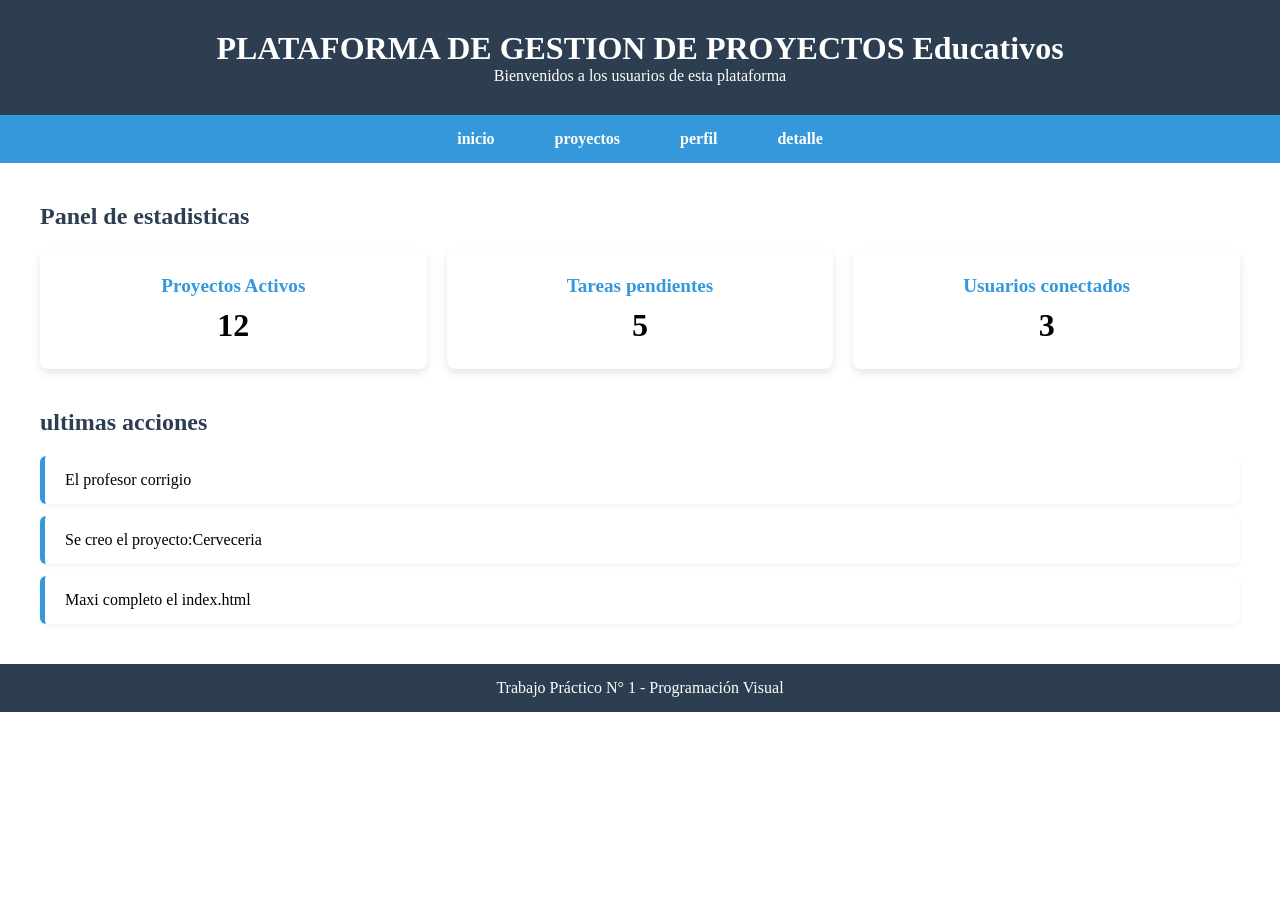
<file: index.html>
<!doctype html>
<html lang="es">
  <head>
    <meta charset="UTF-8" />
    <meta name="viewport" content="width=device-width, initial-scale=1.0" />
    <title>gestion de proyectos</title>
    <link rel="stylesheet" href="assets/css/index.css" />
  </head>
  <body class="contenedor">
    <header class="encabezado-principal">
      <h1>PLATAFORMA DE GESTION DE PROYECTOS Educativos</h1>
      <p>Bienvenidos a los usuarios de esta plataforma</p>
    </header>
    <nav class="barra-navegacion">
      <ul class="menu-enlaces">
        <li><a href="index.html">inicio</a></li>
        <li><a href="proyectos.html">proyectos</a></li>
        <li><a href="perfil.html">perfil</a></li>
        <li><a href="detalle.html">detalle</a></li>
      </ul>
    </nav>
    <main class="contenido-principal">
      <section class="seccion-estadisticas">
        <h2>Panel de estadisticas</h2>
        <div class="contenedor-tarjetas">
          <article class="tarjeta-dato">
            <h3>Proyectos Activos</h3>
            <p>12</p>
          </article>
          <article class="tarjeta-dato">
            <h3>Tareas pendientes</h3>
            <p>5</p>
          </article>
          <article class="tarjeta-dato">
            <h3>Usuarios conectados</h3>
            <p>3</p>
          </article>
        </div>
      </section>

      <section class="seccion-novedades">
        <h2>ultimas acciones</h2>
        <ul class="lista-novedades">
          <li>El profesor corrigio</li>
          <li>Se creo el proyecto:Cerveceria</li>
          <li>Maxi completo el index.html</li>
        </ul>
      </section>
    </main>
    <footer class="pie-pagina">
      <p>Trabajo Práctico N° 1 - Programación Visual</p>
    </footer>
  </body>
</html>
</file>
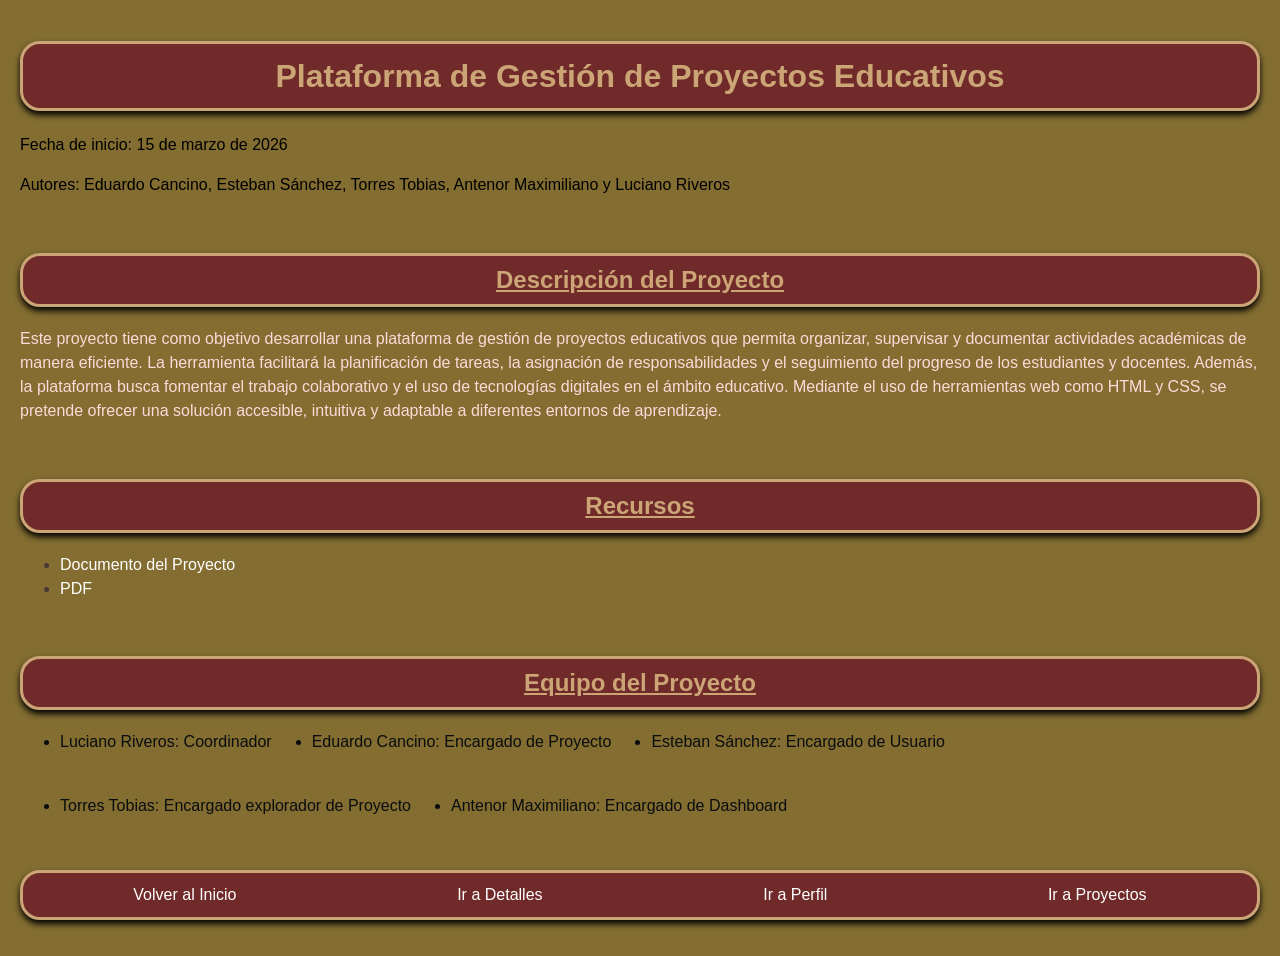
<file: detalle.html>
<!doctype html>
<html lang="es">
  <head>
    <meta charset="UTF-8" />
    <meta name="viewport" content="width=device-width, initial-scale=1.0" />
    <link rel="stylesheet" href="./assets/detalle.css" />

    <title>Detalle del Proyecto</title>

    <style>
      h2 {
        text-decoration: underline;
      }
    </style>
  </head>

  <body>
    <header id="titulo">
      <h1>Plataforma de Gestión de Proyectos Educativos</h1>

      <p id="fecha">Fecha de inicio: 15 de marzo de 2026</p>
      <p>
        Autores: Eduardo Cancino, Esteban Sánchez, Torres Tobias, Antenor
        Maximiliano y Luciano Riveros
      </p>
    </header>

    <section class="parrafo">
      <h2>Descripción del Proyecto</h2>
      <p>
        Este proyecto tiene como objetivo desarrollar una plataforma de gestión
        de proyectos educativos que permita organizar, supervisar y documentar
        actividades académicas de manera eficiente. La herramienta facilitará la
        planificación de tareas, la asignación de responsabilidades y el
        seguimiento del progreso de los estudiantes y docentes. Además, la
        plataforma busca fomentar el trabajo colaborativo y el uso de
        tecnologías digitales en el ámbito educativo. Mediante el uso de
        herramientas web como HTML y CSS, se pretende ofrecer una solución
        accesible, intuitiva y adaptable a diferentes entornos de aprendizaje.
      </p>
    </section>

    <section>
      <h2>Recursos</h2>
      <ul class="recursos">
        <li>
          <a
            href="assets/Aprendizaje_basado_en_Proyectos_Digitales_para_el_.pdf"
            >Documento del Proyecto</a
          >
        </li>
        <li>
          <a
            href="https://drive.google.com/file/d/1jgj-io_L6Bb_QjmhsaKeeF_oqvUa2igE/view"
            >PDF</a
          >
        </li>
      </ul>
    </section>

    <section>
      <h2>Equipo del Proyecto</h2>
      <ul class="integrantes">
        <li>Luciano Riveros: Coordinador</li>
        <li>Eduardo Cancino: Encargado de Proyecto</li>
        <li>Esteban Sánchez: Encargado de Usuario</li>
        <li>Torres Tobias: Encargado explorador de Proyecto</li>
        <li>Antenor Maximiliano: Encargado de Dashboard</li>
      </ul>
    </section>

    <nav>
      <ul class="menu">
        <li><a href="index.html">Volver al Inicio</a></li>
        <li><a href="detalle.html">Ir a Detalles</a></li>
        <li><a href="perfil.html">Ir a Perfil</a></li>
        <li><a href="proyectos.html">Ir a Proyectos</a></li>
      </ul>
    </nav>
  </body>
</html>
</file>
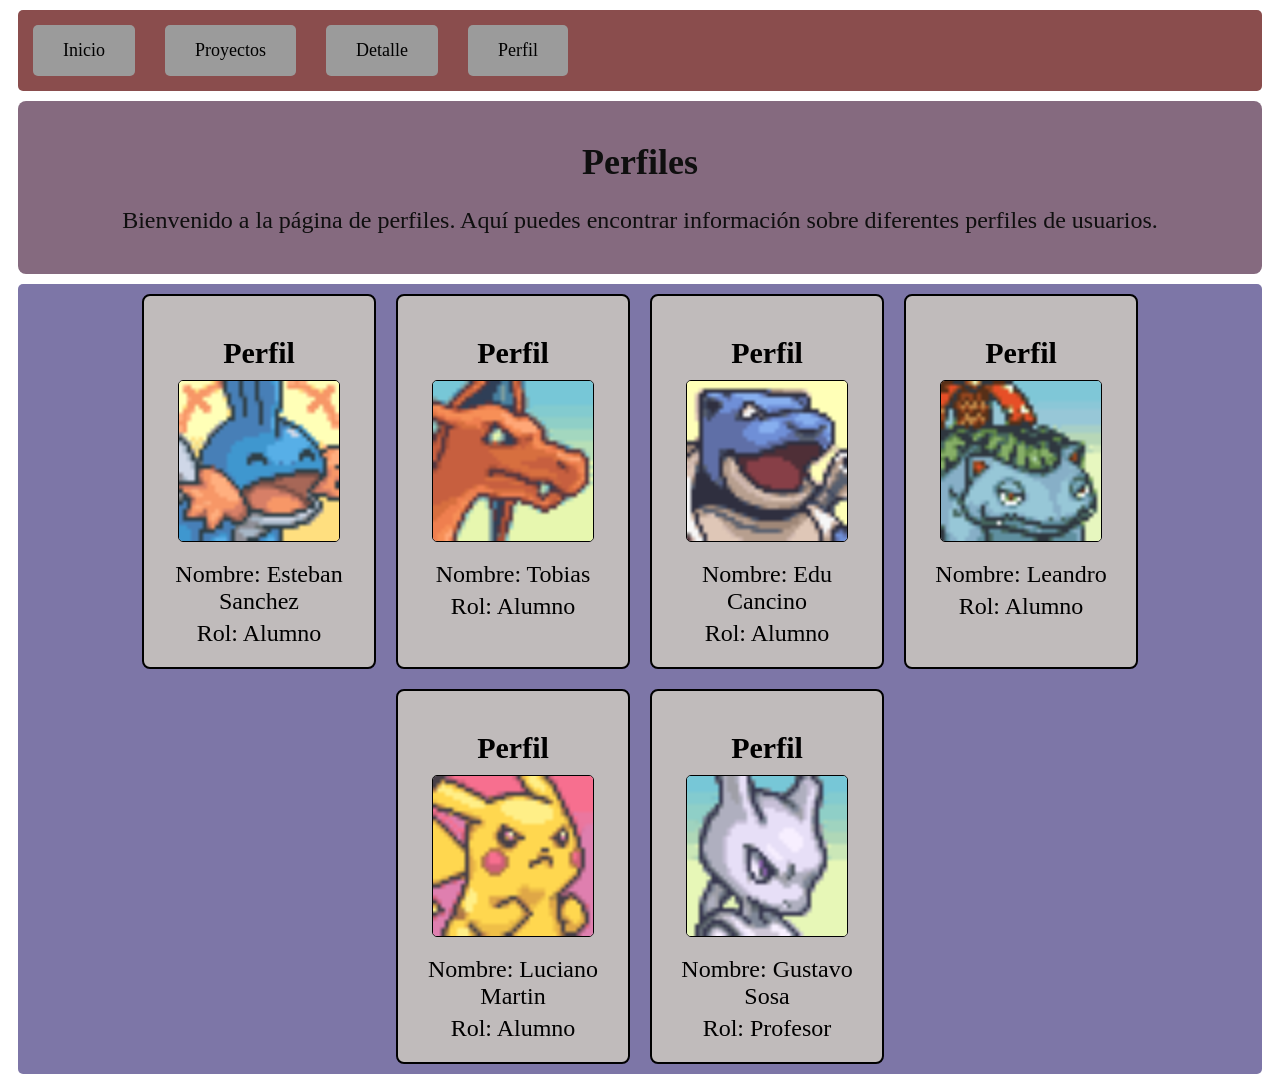
<file: perfil.html>
<!doctype html>
<html lang="en">
  <head>
    <meta charset="UTF-8" />
    <meta name="viewport" content="width=device-width, initial-scale=1.0" />
    <title>perfiles</title>
    <link rel="stylesheet" href="assets/css/perfil.css" />
</head>
<body>
     <!-- nav -->
      <nav class="menu">
        <ul>
            <li><a href="index.html">Inicio</a></li>
            <li><a href="proyectos.html">Proyectos</a></li>
            <li><a href="detalle.html">Detalle</a></li>
            <li><a href="perfil.html">Perfil</a></li>
        </ul>
      </nav>

     <!-- perfiles -->
      <div id="encabezado">
         <h1 id="TituloPerfil">Perfiles</h1>
         <p id="parrafo1">Bienvenido a la página de perfiles. Aquí puedes encontrar información sobre diferentes perfiles de usuarios.</p>
      </div>
    
    <div class="contenedorperfiles">
     
     <div class="perfil">   
      <h2>Perfil</h2>
      <img src="/assets/img/perfil1.png" alt="imagen de perfil">
      <p>Nombre: Esteban Sanchez</p>
      <p>Rol: Alumno</p>
     </div>
      <div class="perfil">
      <h2>Perfil </h2>
      <img src="/assets/img/perfil2.png" alt="imagen de perfil">
      <p>Nombre: Tobias</p>
      <p>Rol: Alumno</p>
     </div>
     <div class="perfil">
      <h2>Perfil </h2>
      <img src="/assets/img/perfil3.png" alt="imagen de perfil">
      <p>Nombre: Edu Cancino</p>
      <p>Rol: Alumno</p>
     </div>
     <div class="perfil">
      <h2>Perfil </h2>
      <img src="/assets/img/perfil4.png" alt="imagen de perfil">
      <p>Nombre: Leandro</p>
      <p>Rol: Alumno</p>
     </div>

     <div class="perfil">
      <h2>Perfil </h2>
      <img src="/assets/img/perfil5.png" alt="imagen de perfil">
      <p>Nombre: Luciano Martin</p>
      <p>Rol: Alumno</p>
     </div>

     <div class="perfil">
      <h2>Perfil </h2>
      <img src="/assets/img/perfil6.png" alt="imagen de perfil">
      <p>Nombre: Gustavo Sosa</p>
      <p>Rol: Profesor</p>
     </div>

    
      
    </body>
</html>
</file>
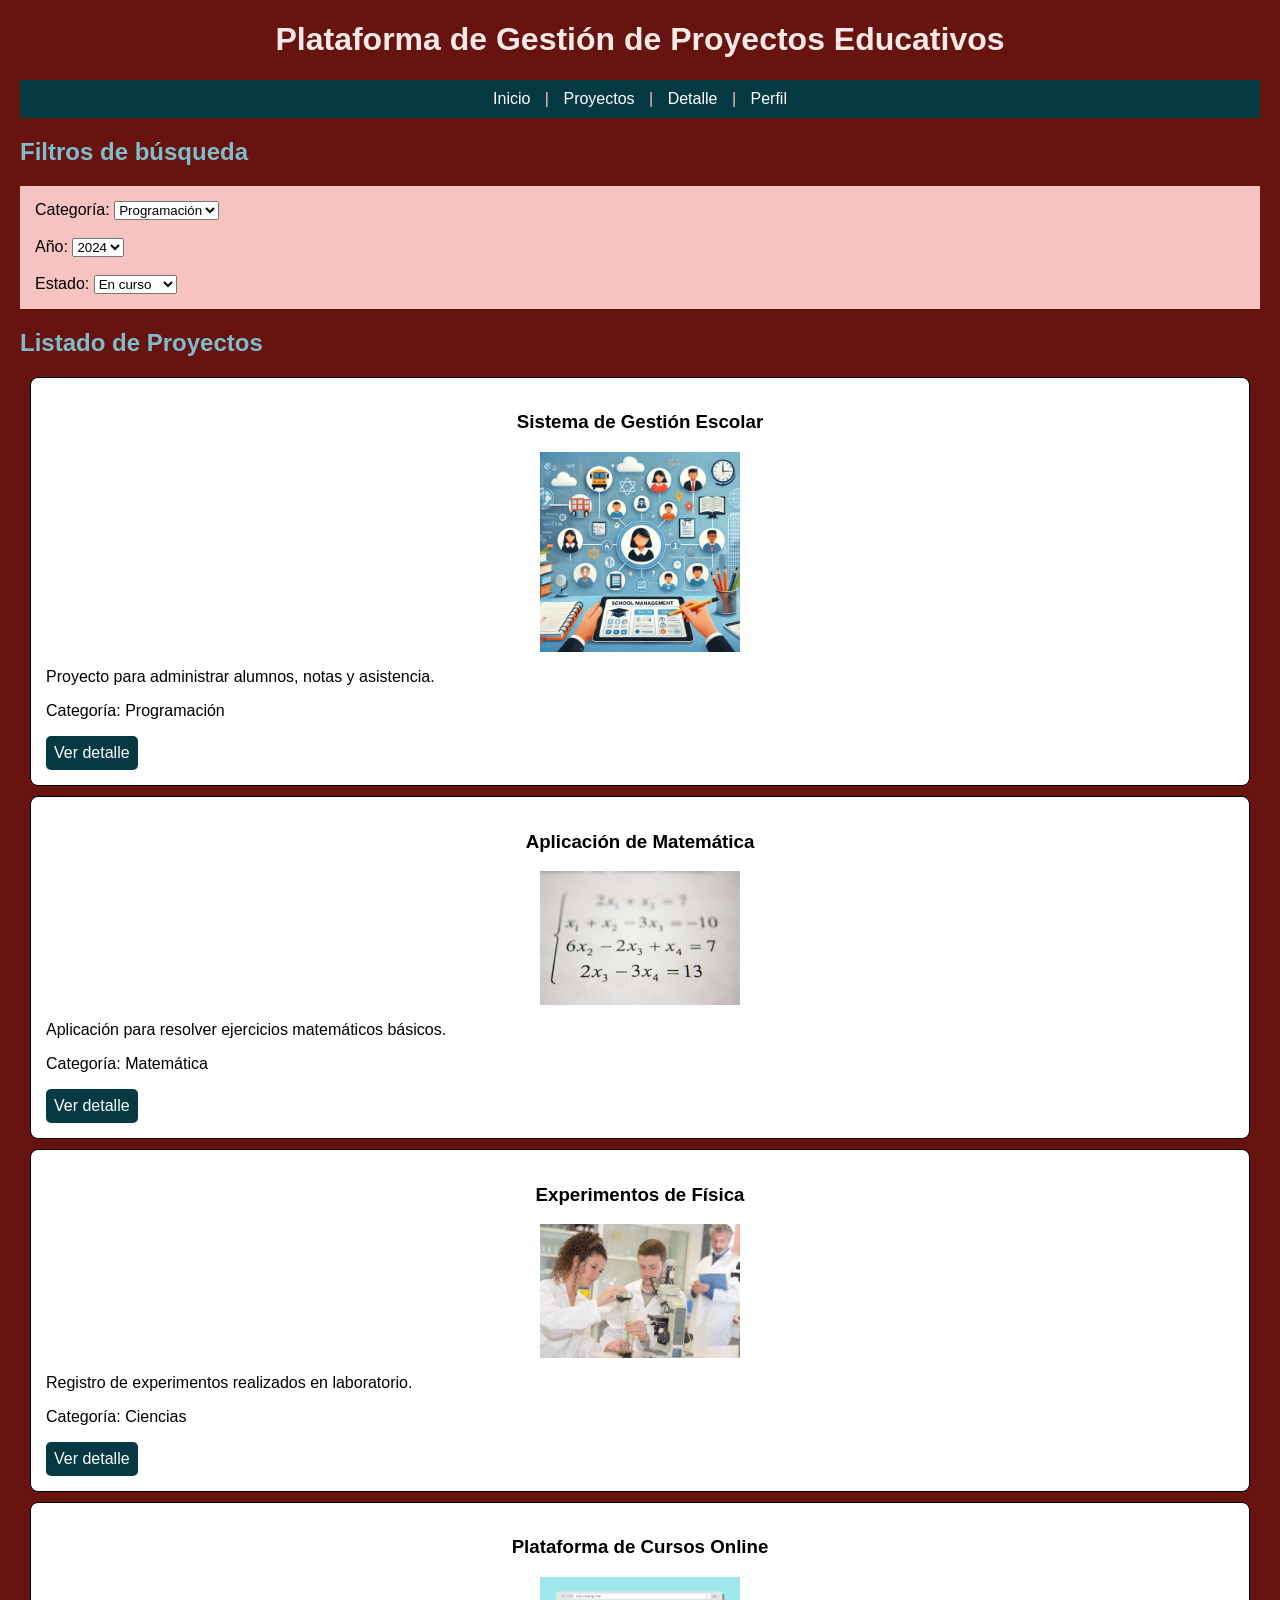
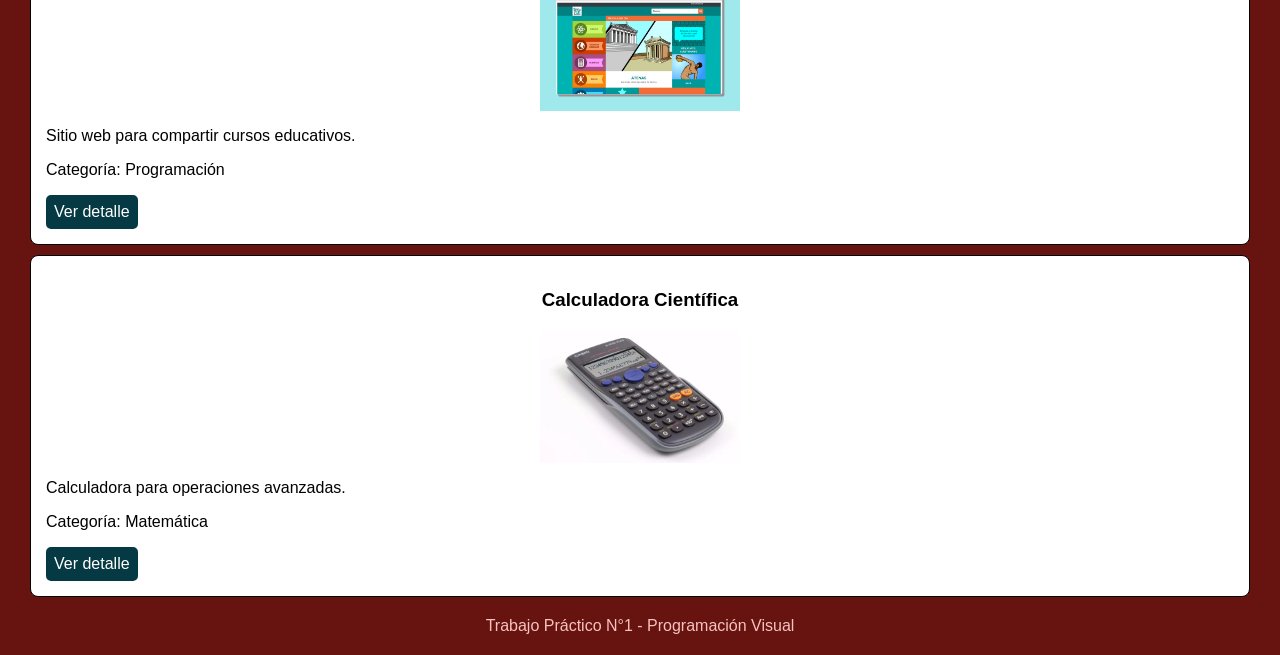
<file: proyectos.html>
<!doctype html>
<html lang="es">
  <head>
    <meta charset="UTF-8" />
    <title>Explorador de Proyectos</title>
    <link rel="stylesheet" href="assets/css/proyectos.css" />
  </head>
  <body>
    <header>
      <h1>Plataforma de Gestión de Proyectos Educativos</h1>
      <nav>
        <a href="index.html">Inicio</a> |
        <a href="proyectos.html">Proyectos</a> |
        <a href="detalle.html">Detalle</a> |
        <a href="perfil.html">Perfil</a>
      </nav>
    </header>

    <main>
      <section>
        <h2>Filtros de búsqueda</h2>

        <aside>
          <form>
            <label>Categoría:</label>
            <select>
              <option>Programación</option>
              <option>Matemática</option>
              <option>Ciencias</option>
            </select>
            <br /><br />

            <label>Año:</label>
            <select>
              <option>2024</option>
              <option>2025</option>
              <option>2026</option>
            </select>
            <br /><br />

            <label>Estado:</label>
            <select>
              <option>En curso</option>
              <option>Finalizado</option>
            </select>
          </form>
        </aside>
      </section>

      <section>
        <h2>Listado de Proyectos</h2>

        <article>
          <h3>Sistema de Gestión Escolar</h3>
          <img src="assets/img/1.webp" alt="Sistema de gestion escolar" />
          <p>Proyecto para administrar alumnos, notas y asistencia.</p>
          <p>Categoría: Programación</p>
          <a href="detalle.html">Ver detalle</a>
        </article>

        <article>
          <h3>Aplicación de Matemática</h3>
          <img src="assets/img/2.jpg" alt="Aplicacion de matematicaS" />
          <p>Aplicación para resolver ejercicios matemáticos básicos.</p>
          <p>Categoría: Matemática</p>
          <a href="detalle.html">Ver detalle</a>
        </article>

        <article>
          <h3>Experimentos de Física</h3>
          <img src="assets/img/3.jpg" alt="Experimentos de fisica" />
          <p>Registro de experimentos realizados en laboratorio.</p>
          <p>Categoría: Ciencias</p>
          <a href="detalle.html">Ver detalle</a>
        </article>

        <article>
          <h3>Plataforma de Cursos Online</h3>
          <img src="assets/img/4.webp" alt="Plataforma de cursos online" />
          <p>Sitio web para compartir cursos educativos.</p>
          <p>Categoría: Programación</p>
          <a href="detalle.html">Ver detalle</a>
        </article>

        <article>
          <h3>Calculadora Científica</h3>
          <img src="assets/img/5.jpg" alt="Calculadora Científica" />
          <p>Calculadora para operaciones avanzadas.</p>
          <p>Categoría: Matemática</p>
          <a href="detalle.html">Ver detalle</a>
        </article>
      </section>
    </main>

    <footer>
      <p>Trabajo Práctico N°1 - Programación Visual</p>
    </footer>
  </body>
</html>
</file>
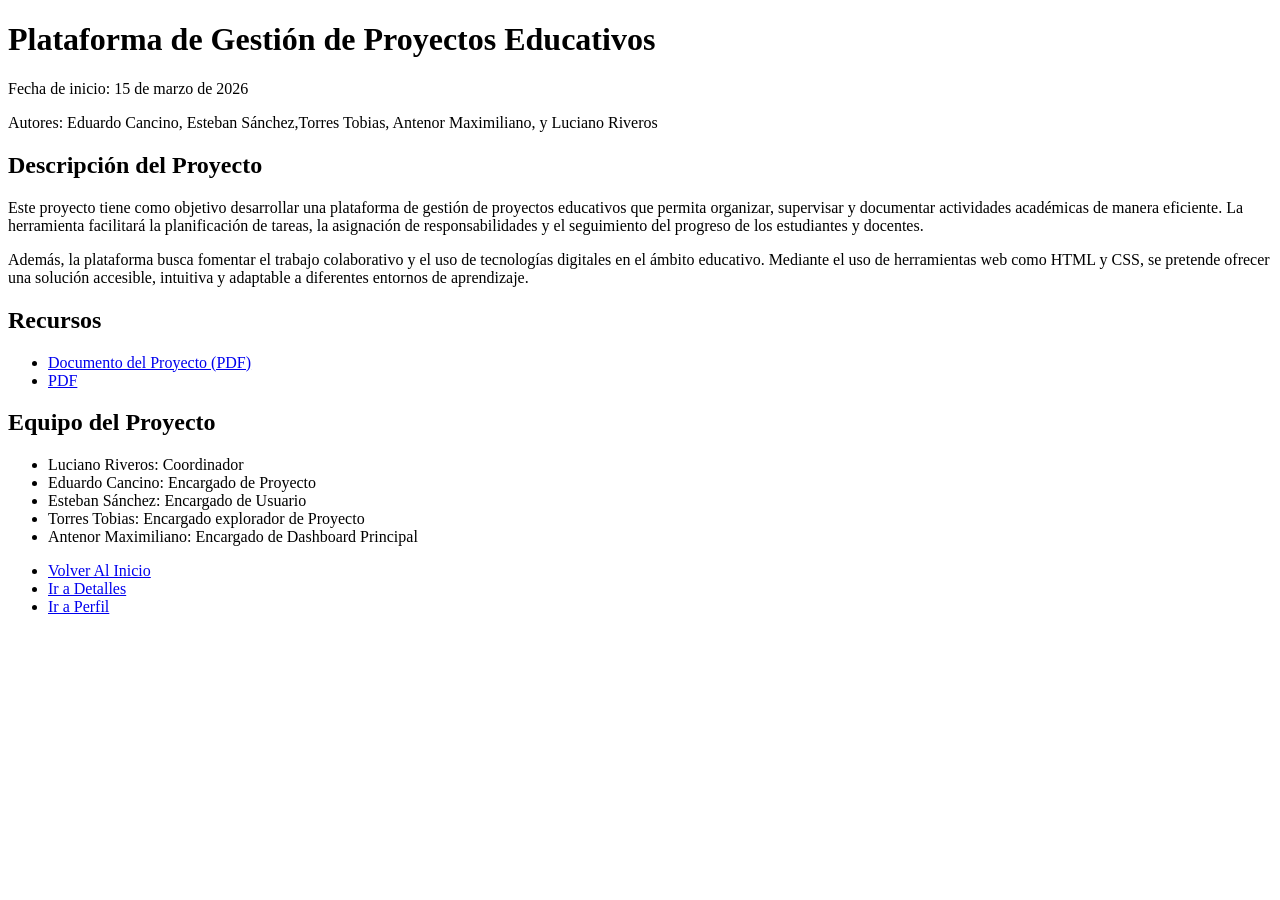
<file: Gestión de Proyectos Educativos/detalle.html>
<!DOCTYPE html>
<html lang="es">
<head>
    <meta charset="UTF-8">
    <meta name="viewport" content="width=device-width, initial-scale=1.0">
    <title>Detalle del Proyecto</title>
</head>
<body>
    <header>
        <h1>Plataforma de Gestión de Proyectos Educativos</h1>
        <p>Fecha de inicio: 15 de marzo de 2026</p>
        <p>Autores: Eduardo Cancino, Esteban Sánchez,Torres Tobias, Antenor Maximiliano, y Luciano Riveros</p>
    </header>
    <section>
        <h2>Descripción del Proyecto</h2>
        <p>
            Este proyecto tiene como objetivo desarrollar una plataforma de gestión de proyectos educativos
            que permita organizar, supervisar y documentar actividades académicas de manera eficiente. La
            herramienta facilitará la planificación de tareas, la asignación de responsabilidades y el
            seguimiento del progreso de los estudiantes y docentes.
        </p>
        <p>
            Además, la plataforma busca fomentar el trabajo colaborativo y el uso de tecnologías digitales en
            el ámbito educativo. Mediante el uso de herramientas web como HTML y CSS, se pretende ofrecer una
            solución accesible, intuitiva y adaptable a diferentes entornos de aprendizaje.
        </p>
    </section>
    <section>
        <h2>Recursos</h2>
        <ul>
            <li><a href="assets/Aprendizaje_basado_en_Proyectos_Digitales_para_el_.pdf" >Documento del Proyecto (PDF)</a></li>
            <li><a href="https://drive.google.com/file/d/1jgj-io_L6Bb_QjmhsaKeeF_oqvUa2igE/view?usp=sharing" >PDF</a></li>
        </ul>
    </section>
    <section>
        <h2>Equipo del Proyecto</h2>
        <ul>
            <li>Luciano Riveros: Coordinador</li>
            <li>Eduardo Cancino: Encargado de Proyecto</li>
            <li>Esteban Sánchez: Encargado de Usuario</li>
            <li>Torres Tobias: Encargado explorador de Proyecto</li>
            <li>Antenor Maximiliano: Encargado de Dashboard Principal</li>
        </ul>
    </section>
<ul>
    <li><a href="index.html">Volver Al Inicio</a></li>
    <li><a href="detalle.html">Ir a Detalles</a></li>
    <li><a href="perfil.html">Ir a Perfil</a></li>

    </ul>
</body>
</html>
</file>
<file: assets/css/index.css>
:root {
  --color-fondo: #f4f6f9;
  --color-encabezado: #2c3e50;
  --color-nav: #3498db;
  --color-tarjeta: #ffffff;
  --color-texto: #333333;
  --color-hover: #2980b9;

  --fuente-principal: "Segoe UI", Tahoma, Geneva, Verdana, sans-serif;
}

* {
  margin: 0;
  padding: 0;
  box-sizing: border-box;
}

.grid-contenedor {
  font-family: var(--fuente-principal);
  background-color: var(--color-fondo);
  color: var(--color-texto);
  display: grid;
  grid-template-rows: auto auto 1fr auto;
  min-height: 100vh;
}

.encabezado-principal {
  background-color: var(--color-encabezado);
  color: white;
  text-align: center;
  padding: 30px 20px;
}

.pie-pagina {
  background-color: var(--color-encabezado);
  color: white;
  text-align: center;
  padding: 15px;
}

.barra-navegacion {
  background-color: var(--color-nav);
  padding: 15px;
}

.menu-enlaces {
  display: flex;
  justify-content: center;
  gap: 30px;
  list-style: none;
}

.menu-enlaces a {
  color: white;
  text-decoration: none;
  font-weight: bold;
  padding: 10px 15px;
  border-radius: 5px;
  transition: all 0.3s ease;
}

.menu-enlaces a:hover,
.menu-enlaces a:focus {
  background-color: var(--color-hover);
  transform: scale(1.1);
}

.menu-enlaces a:active {
  transform: scale(0.95);
}

.contenido-principal {
  padding: 40px;
}

.seccion-estadisticas h2,
.seccion-novedades h2 {
  margin-bottom: 20px;
  color: var(--color-encabezado);
}

.contenedor-tarjetas {
  display: flex;
  flex-wrap: wrap;
  gap: 20px;
  margin-bottom: 40px;
}

.tarjeta-dato {
  background-color: var(--color-tarjeta);
  flex: 1;
  min-width: 200px;
  padding: 25px;
  border-radius: 8px;
  box-shadow: 0 4px 8px rgba(0, 0, 0, 0.1);
  text-align: center;
  transition: transform 0.3s ease;
}

.tarjeta-dato:hover {
  transform: translateY(-5px);
}

.tarjeta-dato h3 {
  font-size: 1.2rem;
  color: var(--color-nav);
  margin-bottom: 10px;
}

.tarjeta-dato p {
  font-size: 2rem;
  font-weight: bold;
}

.lista-novedades {
  list-style: none;
  display: flex;
  flex-direction: column;
  gap: 12px;
}

.lista-novedades li {
  background-color: var(--color-tarjeta);
  padding: 15px 20px;
  border-radius: 6px;
  box-shadow: 0 2px 4px rgba(0, 0, 0, 0.05);

  border-left: 5px solid var(--color-nav);

  transition:
    transform 0.2s ease,
    background-color 0.2s ease;
}

.lista-novedades li:hover {
  transform: translateX(10px);
  background-color: #e8f4fd;
}
</file>
<file: assets/detalle.css>
body {
  display: grid;
  grid-template-areas:
    "header"
    "contenido"
    "recursos"
    "equipo"
    "menu";
  gap: 20px;

  font-family: Arial, Helvetica, sans-serif;
  background-color: rgba(113, 88, 19, 0.87);
  color: rgb(72, 54, 54);
  line-height: 1.5;
  margin: 20px;
}

h1,
h2 {
  text-align: center;
  background-color: rgb(113, 42, 42);
  color: rgb(204, 165, 119);
  line-height: 2;
  border: 3px solid;
  border-radius: 20px;
  box-shadow: 0px 4px 6px rgb(0, 0, 0);
}

.menu {
  color: rgba(204, 165, 119);
  display: flex;
  list-style: none;
  gap: 20px;
  align-items: center;
  justify-content: space-around;
  background-color: rgb(113, 42, 42);
  border: 3px solid;
  border-radius: 20px;
  box-shadow: 0px 4px 6px rgb(0, 0, 0);
  padding: 10px;
}

.integrantes {
  color: rgb(10, 13, 15);
  line-height: 1.5;
  display: flex;
  gap: 40px;
  flex-wrap: wrap;
}

#titulo {
  color: rgb(0, 0, 0);
}

#fecha {
  color: black;
}

a {
  color: rgb(255, 255, 255);
  text-decoration: none;
}

a:hover {
  color: rgb(0, 0, 0);
}

a:active {
  color: rgb(0, 79, 33);
}

a:focus {
  outline: 2px solid rgb(0, 0, 0);
}

.parrafo {
  color: rgb(255, 217, 217);
}
.autor {
  color: rgb(233, 225, 225);
}
</file>
<file: assets/css/perfil.css>
.menu ul {
    list-style: none;
    display: flex;
    gap: 20px;
    margin: 10px;
    padding: 10px;
    background-color: #8a4d4d;
    border-radius: 5px;
}
.menu li {
    margin: 5px;
}
.menu a {
  display: block;
  padding: 15px 30px;
  text-decoration: none;
  font-size: 18px;
  color: rgb(0, 0, 0);
  background-color: #9b9b9b;
  border-radius: 5px;
}
#TituloPerfil {
    font-size: 36px;
    color: #0f0f0f;
    text-align: center;
    margin-top: 20px;
}
#parrafo1 {
    font-size: 24px;
    color: #0f0f0f;
    text-align: center;
    margin-bottom: 20px;
}
#encabezado {
    background-color: #856a7f;
    padding: 20px;
    text-align: center;
    border-radius: 8px;
    margin: 10px;
}
.contenedorperfiles {
    display: flex;
    flex-wrap: wrap;
    justify-content: center;
    gap: 20px;
    margin: 10px;
    padding: 10px;

    background-color: rgb(125, 118, 167);
    border-radius: 5px;
}
.perfil {
    background-color: #c0bbbb;
    border: 2px solid #000000;
    border-radius: 8px;
    width: 200px;
    text-align: center;
    padding: 15px;
}
.perfil img {
    width: 80%;
    height: auto;
    border-radius: 5px;
    margin-bottom: 10px;
    border: 1px solid #000000;
}
.perfil h2 {
    font-size: 30px;
    margin-bottom: 10px;
    color: #000000;
}
.perfil p {
    font-size: 24px;
    margin: 5px 0;
    color: #000000;
}
</file>
<file: assets/css/proyectos.css>
body {
  font-family: "Roboto", sans-serif;
  background-color: #67130f;
  color: #f6c3c1;
  margin: 20px;
}

h1 {
  text-align: center;
  color: #fceae9;
}

h2 {
  color: #7fbdcc;
}

h3 {
  text-align: center;
}

nav {
  background-color: #053943;
  padding: 10px;
  text-align: center;
}

nav a {
  color: white;
  text-decoration: none;
  margin: 10px;
}

aside {
  background-color: #f6c3c1;
  color: black;
  padding: 15px;
  margin-bottom: 20px;
}

article {
  background-color: white;
  color: black;
  border: 1px solid;
  border-radius: 8px;
  padding: 15px;
  margin: 10px;
}

img {
  display: block;
  margin: auto;
  width: 200px;
  height: auto;
}

article a {
  display: inline-block;
  background-color: #053943;
  color: white;
  padding: 8px;
  text-decoration: none;
  border-radius: 5px;
}

footer {
  text-align: center;
  margin-top: 20px;
}
</file>
